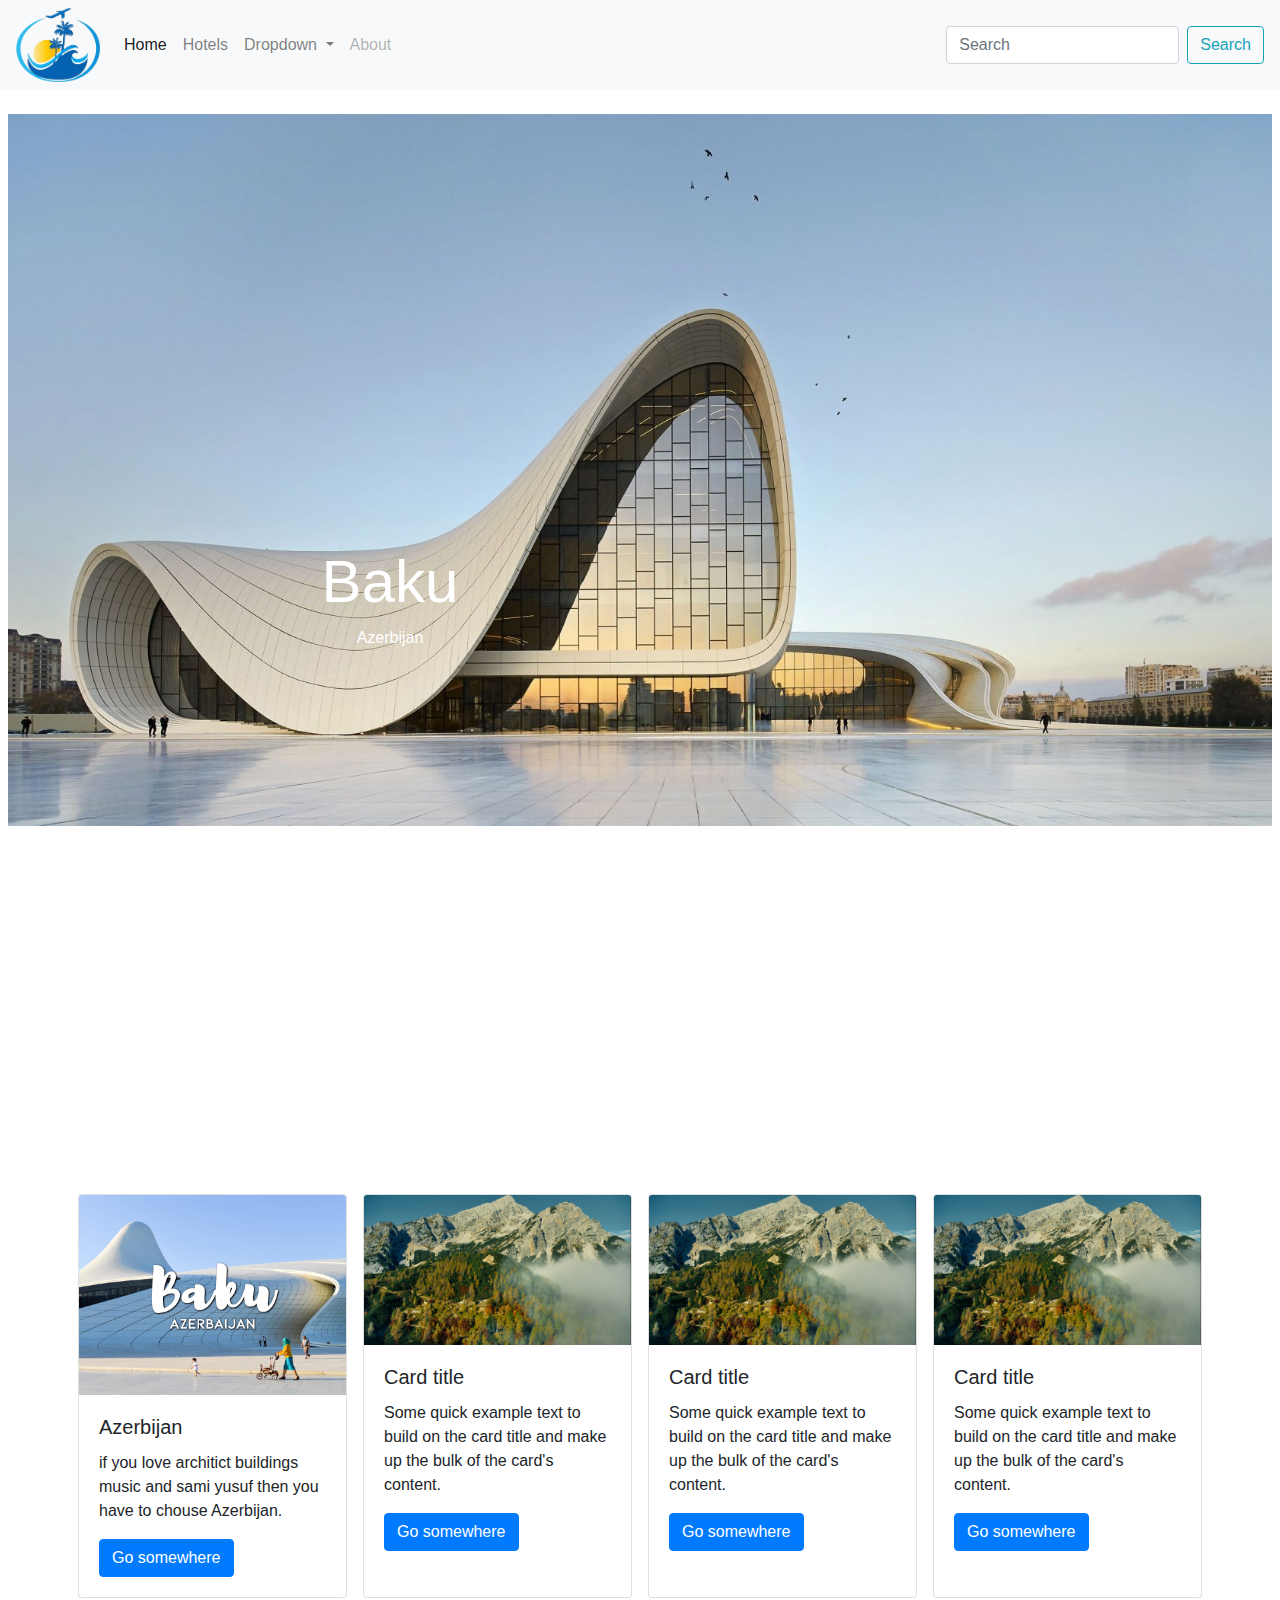
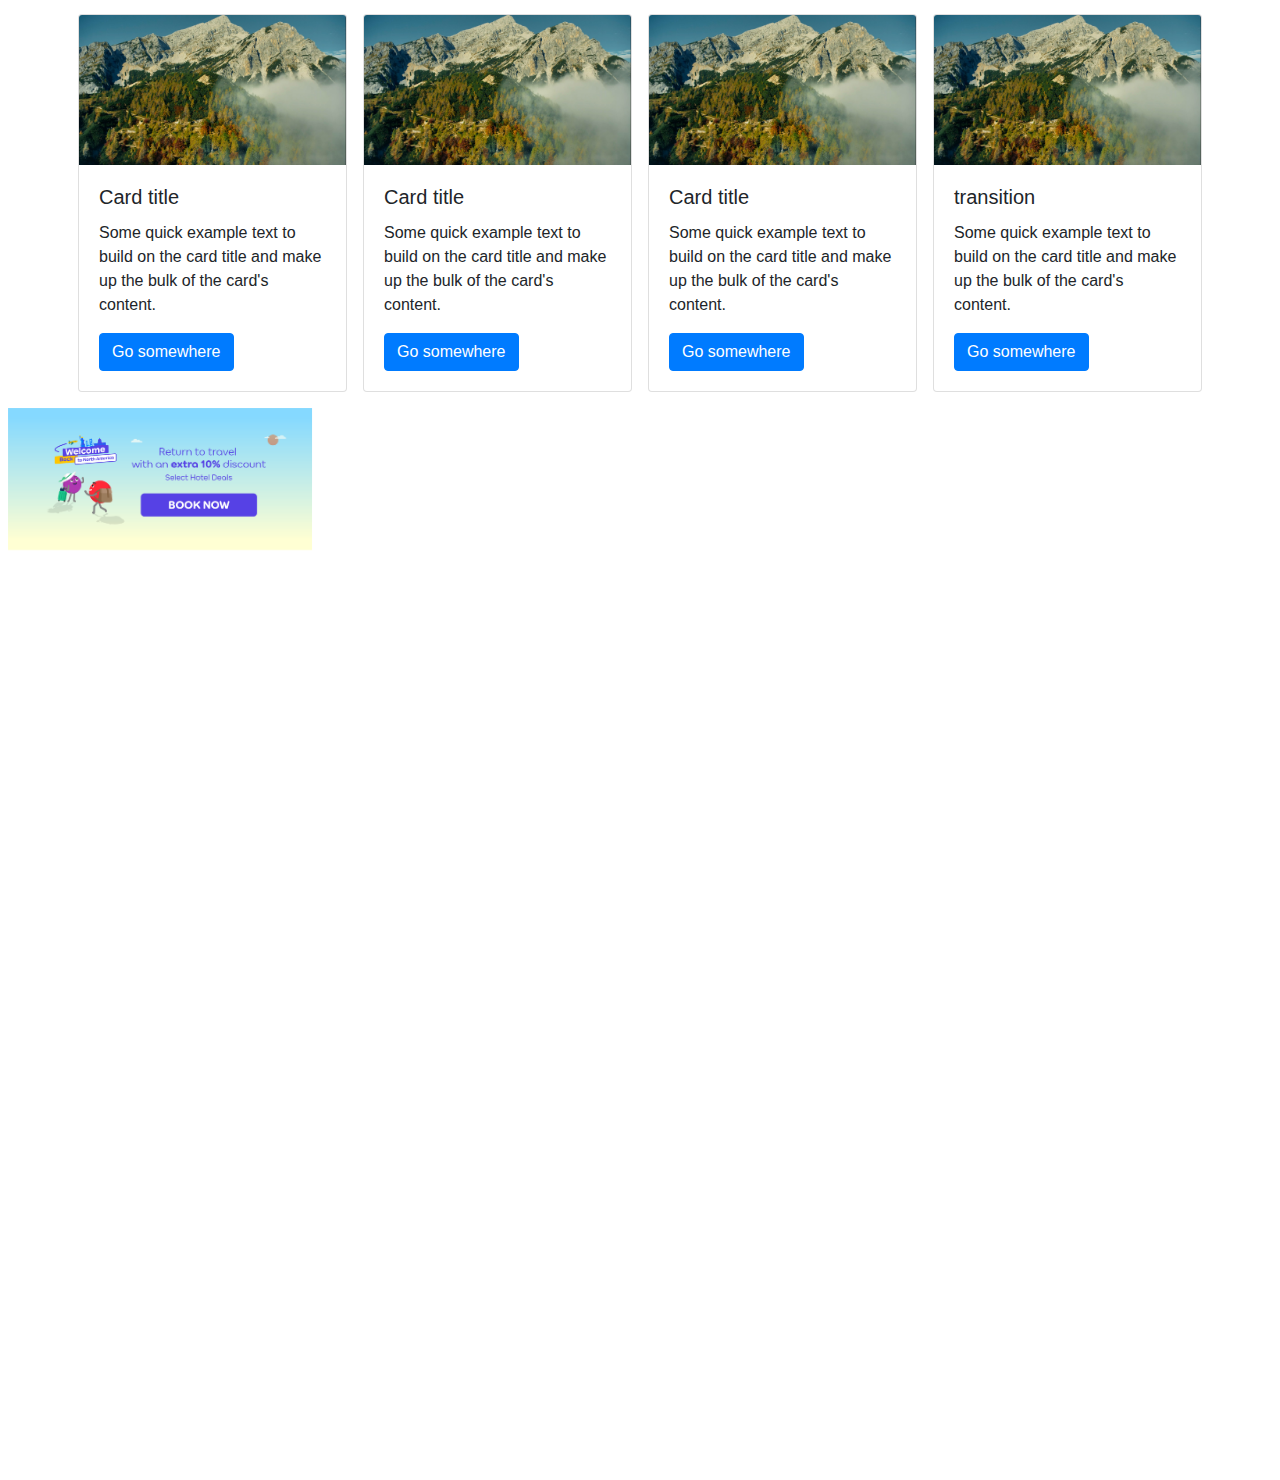
<file: index.html>
<!DOCTYPE html>
<html lang="en">
<head>
    <meta charset="UTF-8">
    <meta http-equiv="X-UA-Compatible" content="IE=edge">
    <meta name="viewport" content="width=device-width, initial-scale=1.0">
    <link rel="stylesheet" href="./css/index.css">
    <link rel="stylesheet" href="./css/bootstrap.min.css" />

<script src="./js/jquery-3.3.1.slim.min.js"></script>
<script src="./js/popper.min.js"></script>
<script src="./js/bootstrap.min.js"></script>
    <script src="./js/jquery-1.11.1.min.js"></script>
    <title>safr</title>
    <link rel="shortcut icon" href="logo.png">
</head>
<body>
    <nav class="navbar navbar-expand-lg navbar-light bg-light mb-3">
        <img src="/logo.png" alt="" width="100" class=" pr-3 h-50">
      
        <div class="collapse navbar-collapse" id="navbarSupportedContent">
          <ul class="navbar-nav mr-auto ">
            <li class="nav-item active">
              <a class="nav-link btn-outline-info" href="#">Home <span class="sr-only">(current)</span></a>
            </li>
            <li class="nav-item">
              <a class="nav-link" href="#">Hotels</a>
            </li>
            <li class="nav-item dropdown">
              <a class="nav-link dropdown-toggle " href="#" id="navbarDropdown" role="button" data-toggle="dropdown" aria-haspopup="true" aria-expanded="false">
                Dropdown
              </a>
              <div class="dropdown-menu" aria-labelledby="navbarDropdown">
                <a class="dropdown-item " href="#">countries</a>
                <a class="dropdown-item" href="#">take your tiket</a>
                <div class="dropdown-divider"></div>
                <a class="dropdown-item" href="#">Something else here</a>
              </div>
            </li>
            <li class="nav-item">
              <a class="nav-link disabled" href="#">About</a>
            </li>
          </ul>
          <form class="form-inline my-2">
            <input class="form-control mr-2" type="search" placeholder="Search" aria-label="Search">
            <button class="btn btn-outline-info  " >Search</button>
          </form>
        </div>
      </nav>
      <div id="carouselExampleIndicators" class="carousel slide" data-ride="carousel">
        <ol class="carousel-indicators">
          <li data-target="#carouselExampleIndicators" data-slide-to="0" class="active"></li>
          <li data-target="#carouselExampleIndicators" data-slide-to="1"></li>
          <li data-target="#carouselExampleIndicators" data-slide-to="2"></li>
        </ol>
        <div class="carousel-inner" >
          <div class="carousel-item active">
            <img class="d-block w-100 p-2" src="/img/baku.jpg" alt="First slide">
            <div class="carousel-caption d-none d-md-block" style="bottom: 500px; margin-right: 500px;">
              <h1 class="d-block mx-auto" style="font-size: 60px;">Baku</h1>
              <p>Azerbijan</p>
            </div>
          </div>
          <div class="carousel-item">
            <img class="d-block w-100" src="/img/beautifull.jpg" alt="Second slide">
          </div>
          <div class="carousel-item">
            <img class="d-block w-100" src="/img/tanzania.jpg" alt="Third slide">
          </div>
        </div>
      
      </div>
      
      <div class="container ">

        <div class="card-deck"> <!-- card group1-->
            <div class="card float-left m-2  " style="width: 18rem;">
              <img src="/img/One-day-in-Baku-Itinerary.jpg" class="card-img-top" alt="...">
              <div class="card-body">
                <h5 class="card-title">Azerbijan</h5>
                <p class="card-text">if you love architict buildings music and sami yusuf then you have to chouse Azerbijan.</p>
                <a href="#" class="btn btn-primary">Go somewhere</a>
              </div>
            </div>
          
          
            <div class="card float-left m-2" style="width: 18rem;">
              <img src="/img/from the wheel of time4.jpg" class="card-img-top" alt="...">
              <div class="card-body">
                <h5 class="card-title">Card title</h5>
                <p class="card-text">Some quick example text to build on the card title and make up the bulk of the card's content.</p>
                <a href="#" class="btn btn-primary">Go somewhere</a>
              </div>
            </div>
          
          
            <div class="card float-left m-2 " style="width: 18rem;">
              <img src="/img/from the wheel of time4.jpg" class="card-img-top" alt="...">
              <div class="card-body">
                <h5 class="card-title">Card title</h5>
                <p class="card-text">Some quick example text to build on the card title and make up the bulk of the card's content.</p>
                <a href="#" class="btn btn-primary">Go somewhere</a>
              </div>
            </div>
          
          
            <div class="card float-left m-2 " style="width: 18rem;">
              <img src="/img/from the wheel of time4.jpg" class="card-img-top" alt="...">
              <div class="card-body">
                <h5 class="card-title">Card title</h5>
                <p class="card-text">Some quick example text to build on the card title and make up the bulk of the card's content.</p>
                <a href="#" class="btn btn-primary">Go somewhere</a>
              </div>
            </div>
          </div>
          <div class="card-deck"> <!--card group 2-->
            <div class="card float-left m-2 " style="width: 18rem;">
              <img src="/img/from the wheel of time4.jpg" class="card-img-top" alt="...">
              <div class="card-body">
                <h5 class="card-title">Card title</h5>
                <p class="card-text">Some quick example text to build on the card title and make up the bulk of the card's content.</p>
                <a href="#" class="btn btn-primary">Go somewhere</a>
              </div>
            </div>
            <div class="card float-left  m-2" style="width: 18rem;">
              <img src="/img/from the wheel of time4.jpg" class="card-img-top" alt="...">
              <div class="card-body">
                <h5 class="card-title">Card title</h5>
                <p class="card-text">Some quick example text to build on the card title and make up the bulk of the card's content.</p>
                <a href="#" class="btn btn-primary">Go somewhere</a>
              </div>
            </div>
            <div class="card float-left  m-2" style="width: 18rem;">
              <img src="/img/from the wheel of time4.jpg" class="card-img-top" alt="...">
              <div class="card-body">
                <h5 class="card-title">Card title</h5>
                <p class="card-text">Some quick example text to build on the card title and make up the bulk of the card's content.</p>
                <a href="#" class="btn btn-primary">Go somewhere</a>
              </div>
            </div>
          
          
            <div class="card float-left  m-2" style="width: 18rem; ">
              <div class="inner">
              <img src="/img/from the wheel of time4.jpg" class="card-img-top" alt="...">
            </div>
              <div class="card-body">
                <h5 class="card-title">transition</h5>
                <p class="card-text">Some quick example text to build on the card title and make up the bulk of the card's content.</p>
                <a href="#" class="btn btn-primary">Go somewhere</a>
              </div>
            </div>
          </div>
          </div>  
          <div id="carouselExampleIndicators" class="carousel slide" data-ride="carousel">
            <ol class="carousel-indicators">
              <li data-target="#carouselExampleIndicators" data-slide-to="0" class="active"></li>
              <li data-target="#carouselExampleIndicators" data-slide-to="1"></li>
              <li data-target="#carouselExampleIndicators" data-slide-to="2"></li>
              <li data-target="#carouselExampleIndicators" data-slide-to="3"></li>
            </ol>
            <div class="carousel-inner d-md-block mx-auto ">
              <div class="carousel-item active  ">
                <img class="d-block w-25 p-2 " src="/img/en-us (1).png" alt="First slide"> 
              </div>
              <div class="carousel-item ">
                <img class="d-block w-25" src="/img/en-us (2).png" alt="Second slide">
              </div>
              <div class="carousel-item">
                <img class="d-block w-25" src="/img/en-us (3).png" alt="Third slide">
              </div>
              <div class="carousel-item">
                <img class="d-block w-25" src="/img/en-us.png" alt="4 slide">
              </div>
            </div>
          
          </div>
         
</body>
</html>
</file>
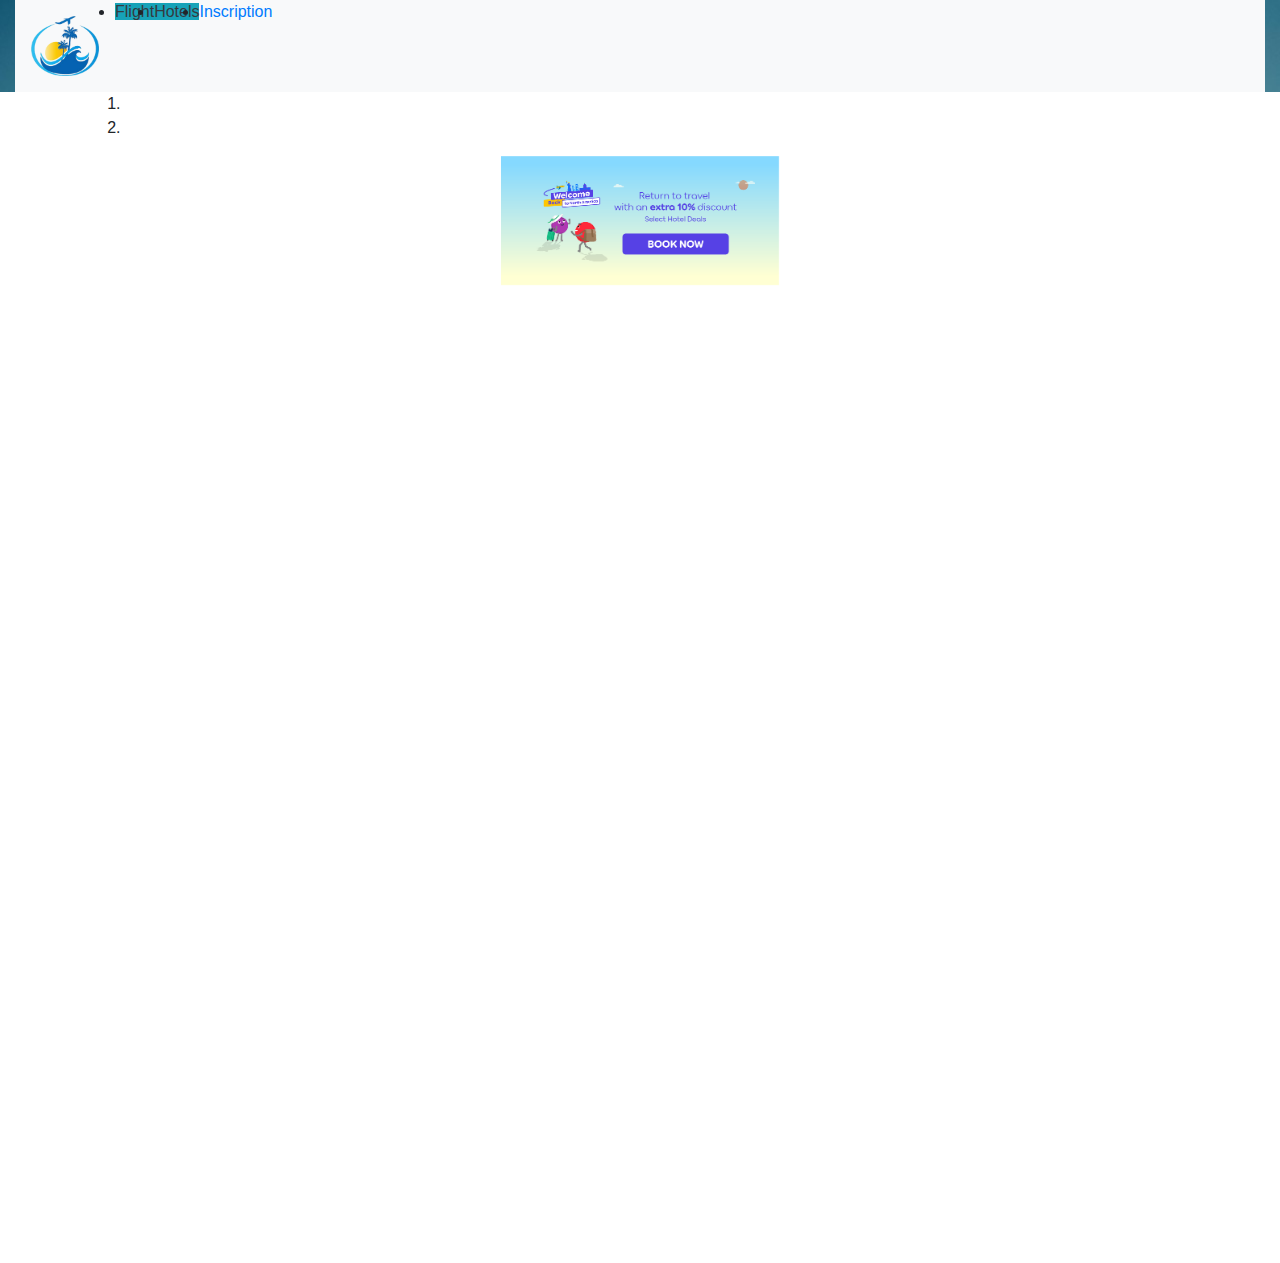
<file: index1.html>
<!DOCTYPE html>
<html lang="en">
<head>
    <meta charset="UTF-8">
    <meta http-equiv="X-UA-Compatible" content="IE=edge">
    <meta name="viewport" content="width=device-width, initial-scale=1.0">
    <link rel="stylesheet" href="./css/index.css">
    <link rel="stylesheet" href="./css/bootstrap.min.css" />

<script src="./js/jquery-3.3.1.slim.min.js"></script>
<script src="./js/popper.min.js"></script>
<script src="./js/bootstrap.min.js"></script>
    <script src="./js/jquery-1.11.1.min.js"></script>
    <title>safr</title>

</head>
<body>
    <div class="ed-mob-menu container-fluid sticky-top" style="background-image:url(/img/from\ the\ wheel\ of\ time4.jpg);  "> <!--header-->

        <header class=" bg-light  clearfix ">

            <img src="logo.png" width="100" alt="" class="p-3 float-left" >
            <div class="linkcontainer ">
                <ul class="ul d-block mx-auto">
                    <li class="li float-left  "><a class="bg-info text-dark" href="">Flight</a></li>
                    <li class="li float-left  "><a class="bg-info text-dark" href="">Hotels</a></li>
                    <li class="li"><a href="">Inscription</a></li>
                </ul>
            </div>
        </header>
    </div> <!--end header-->
    <div class="container">
        <section id="destinations">
            <dive class="carousel slide" data-ride="carousel-control-next" id="4c">
             <ol class="carousel indecators">
                <li data-target="#4c" data-slide-to="0" class="active"></li>
                <li data-target="#4c" data-slide-to="1" class="active" ></li>
             </ol>
                <div class="carousel-inner">
                    <div class="carousel-item active ">
                     <img src="/img/en-us (1).png" class=" d-block mx-auto w-25 h75 ">
                    
                    </div>
                  <div class="carousel-item ">
                        <img src="img/en-us (2).png" class=" d-block mx-auto w-25 h-75">
                  </div>
            </div>
            <a class="carousel-controle-prev" data-slide-to="prev" href="#4c">
                <span class="carousel-control-prev-icon"></span>
            </a>
            <a class="carousel-control-next" data-slide="next" href="#4c">
                <span class="carousel-control-next-icon"></span>
              </a>
        </dive>
     </section>
    </div>
</body>
</html>
</file>
<file: css/index.css>
/*.ul {
        list-style-type: none;
        margin: 0;
        padding: 0;
        font-size: xx-large;
        overflow: hidden;
}*/
.carousel-item{
        height: 120vh;
        min-height: 300px;
}
.carousel-caption{
        bottom: center;

}
</file>
